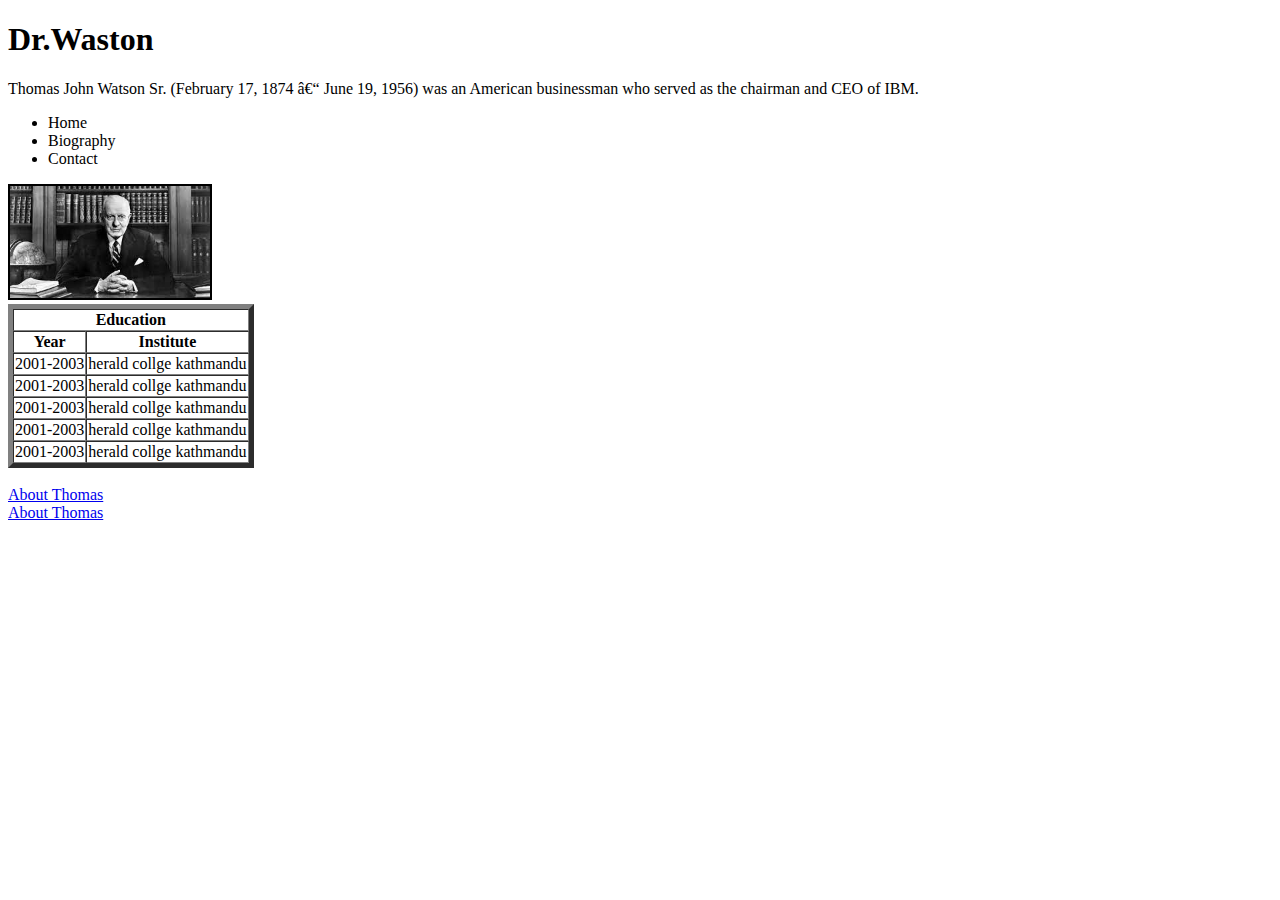
<file: Workshop 1/exercise1.HTML>
<!DOCTYPE html>
<html>  
    <head>
        <meta charset="uft-8">
        <meta name="keywords" content="Thomas,Jhon,Watson,website">
        <meta name="robots" content="noindex">
        <meta name="description" content="This is webpage of Thomas J. watson who is founder of HTML">
        <meta name="viewport" content="width=device-width",initial-scale="1.0">
        <meta name="instagram:handle" content="Thomas J.Watson">
        <title>Dr.Waston Webpage</title>
    </head>
    <body>
        <h1>Dr.Waston</h1>
        <p>
            Thomas John Watson Sr. (February 17, 1874 – June 19, 1956) was an American businessman who served as the chairman and CEO of IBM.
        </p>
        <ul>
            <li>Home</li>
            <li>Biography</li>
            <li>Contact</li>
        </ul>
        <img src="Watson.jpeg" width="200px"border="2px">
        <table border="5" cellspacing="0">

            <tr>
                <th colspan="2">Education</th>
            </tr>
            <tr>
                <th>Year</th>
                <th>Institute</th>
            </tr>
            <tr>
                <td>2001-2003</td>
                <td>herald collge kathmandu</td>
            </tr>
            <tr>
                <td>2001-2003</td>
                <td>herald collge kathmandu</td>
            </tr><tr>
                <td>2001-2003</td>
                <td>herald collge kathmandu</td>
            </tr><tr>
                <td>2001-2003</td>
                <td>herald collge kathmandu</td>
            </tr><tr>
                <td>2001-2003</td>
                <td>herald collge kathmandu</td>
            </tr>
        </table>
        <br><a href="https://en.wikipedia.org/wiki/Thomas_J._Watson">About Thomas</a>
        <br><a href="https://en.wikipedia.org/wiki/Thomas_J._Watson"target="_blank">About Thomas</a>
    </body>
</html>
</file>
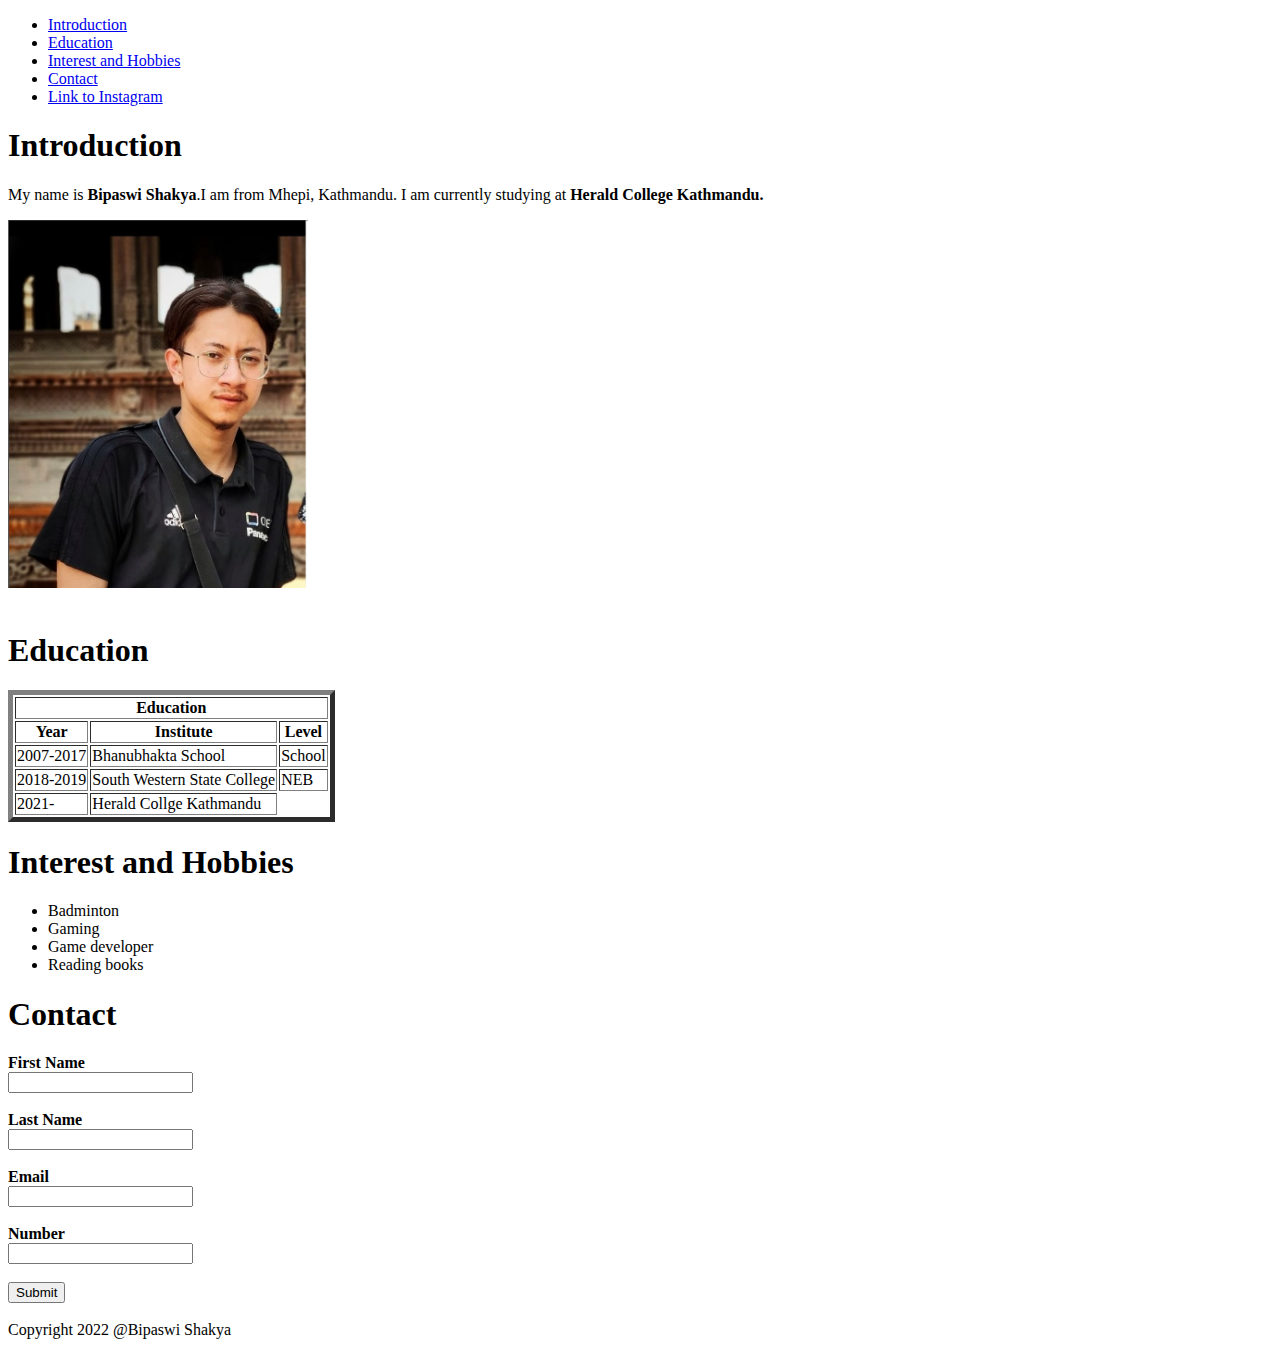
<file: Workshop 1/exercise2.HTML>
<!DOCTYPE html>
<html>
    <head>
        <meta charset="uft-8">
        <meta name="keywords" content="Portfolio,Bipaswi,Shakya,website">
        <meta name="robots" content="noindex">
        <meta name="description" content="This is a webpage of Bipaswi Shakya Portfolio.">
        <meta name="viewport" content="width=device-width",initial-scale="1.0">
        <meta name="instagram:handle" content="Bipaswi Shakya">
        <title>My Portfolio</title>
    </head>

    <body>
        <header>
            <nav>
                <ul>
                    <li><a href="Introduction">Introduction</a></li>
                    <li><a href="Education">Education</a></li>
                    <li><a href="Interest and Hobbies">Interest and Hobbies</a></li>
                    <li><a href="Contact">Contact</a></li>
                    <li><a href="https://www.instagram.com/p/ClTWXuZrwX71UEawXEvBfzgZZtbzVHuFZnf_Jo0/"target="_blank">Link to Instagram</a></li>

                </ul>
            </nav>
        </header>

        <div id="Introduction">
            <h1>Introduction</h1>
            <p>
                My name is <b>Bipaswi Shakya</b>.I am from Mhepi, Kathmandu. I am currently studying at <b>Herald College Kathmandu.</b>
            </p>
            <img src="bipaswi.jpg" width="300px">
        </div>

        <div id="Education">
            <br>
            <h1>Education</h1>
            <table border="5" cellsapcing="0">
                <tr>
                    <th colspan="3">Education</th>
                </tr>
                <tr>
                    <th>Year</th>
                    <th>Institute</th>
                    <th>Level</th>
                </tr>
                <tr>
                    <td>2007-2017</td>
                    <td>Bhanubhakta School</td>
                    <td>School</td>
                </tr>
                <tr>
                    <td>2018-2019</td>
                    <td>South Western State College</td>
                    <td>NEB</td>
                </tr>
                <tr>
                    <td>2021-</td>
                    <td>Herald Collge Kathmandu</td>
                </tr>        
            </table>
        </div>

        <div id="Interest and Hobbies">
            <h1>Interest and Hobbies</h1>
            <ul>
                <li>Badminton</li>
                <li>Gaming</li>
                <li>Game developer</li>
                <li>Reading books</li>
            </ul>
        </div>

        <div id="Contact">
            <h1>Contact</h1>
            <form>
                <label><b>First Name</b></label><br>
                <input type="text">
                <br><br>
                <label><b>Last Name</b></label><br>
                <input type="text">
                <br><br>
                <label><b>Email</b></label><br>
                <input type="text">
                <br><br>
                <label><b>Number</b></label><br>
                <input type="text">
                <br><br>
                <button>Submit</button>
                <br><br>
            </form>
        </div>
        <footer>Copyright 2022 @Bipaswi Shakya</footer>
    </body>
</html>
</file>
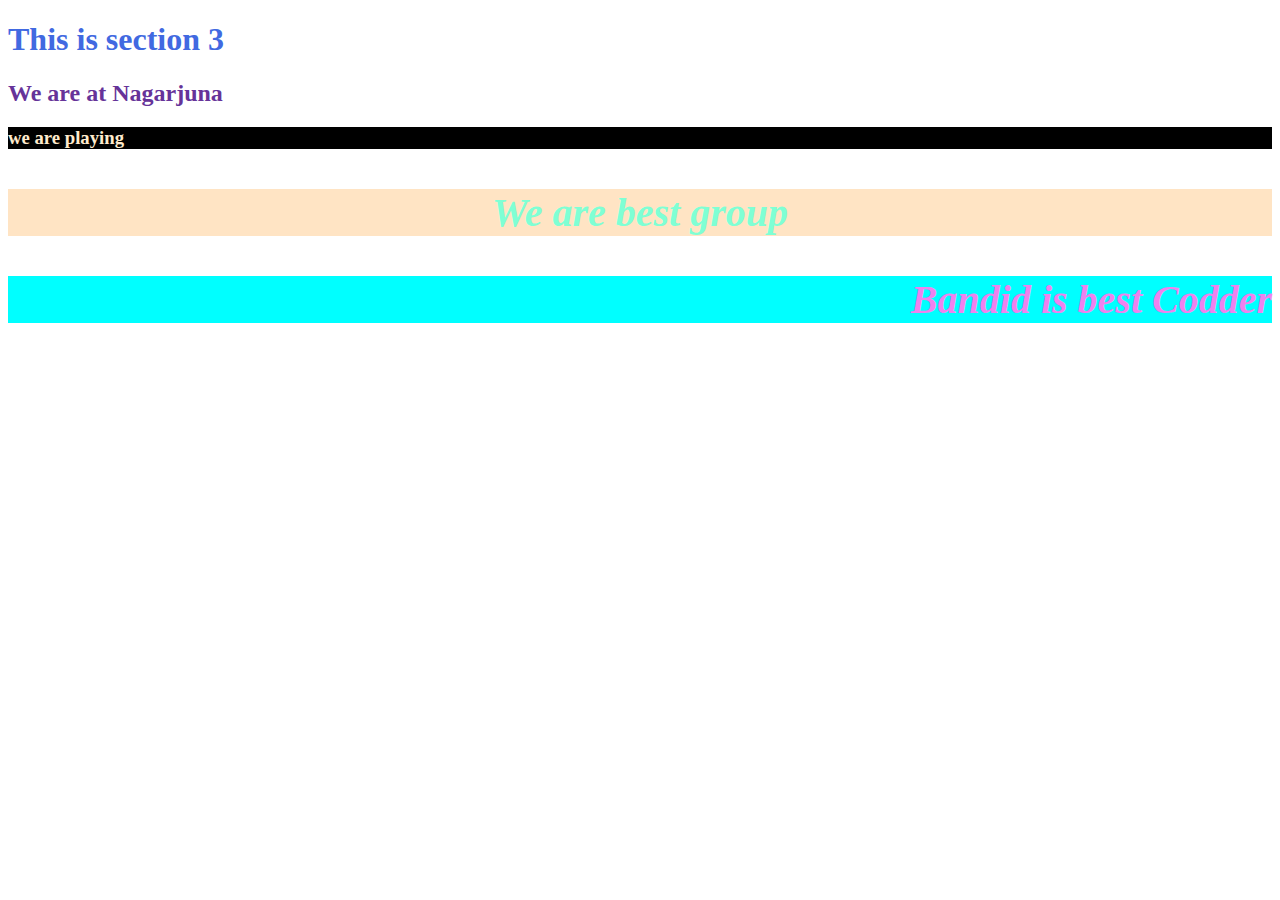
<file: Workshop 3/exercise3.Html>
<!DOCTYPE html>
<html lang="en">
<head>
    <meta charset="UTF-8">
    <meta http-equiv="X-UA-Compatible" content="IE=edge">
    <meta name="viewport" content="width=device-width, initial-scale=1.0">
    <title>Document</title>
    <link rel="stylesheet"href="exercise3.css"><!--link css-->
    <style>
        h2{
            color: rebeccapurple;
        }
    </style>
</head>
<body>
    <!--inline css-->
    <h1 style="color:royalblue">This is section 3</h1>
    <!--internal css-->
    <h2>We are at Nagarjuna</h2>
    <!--external css-->
    <h3>we are playing</h3>
    <!--ID-->
    <p>We are best group</p>
    <p id="violet">Bandid is best Codder</p>
</body>
</html>
</file>
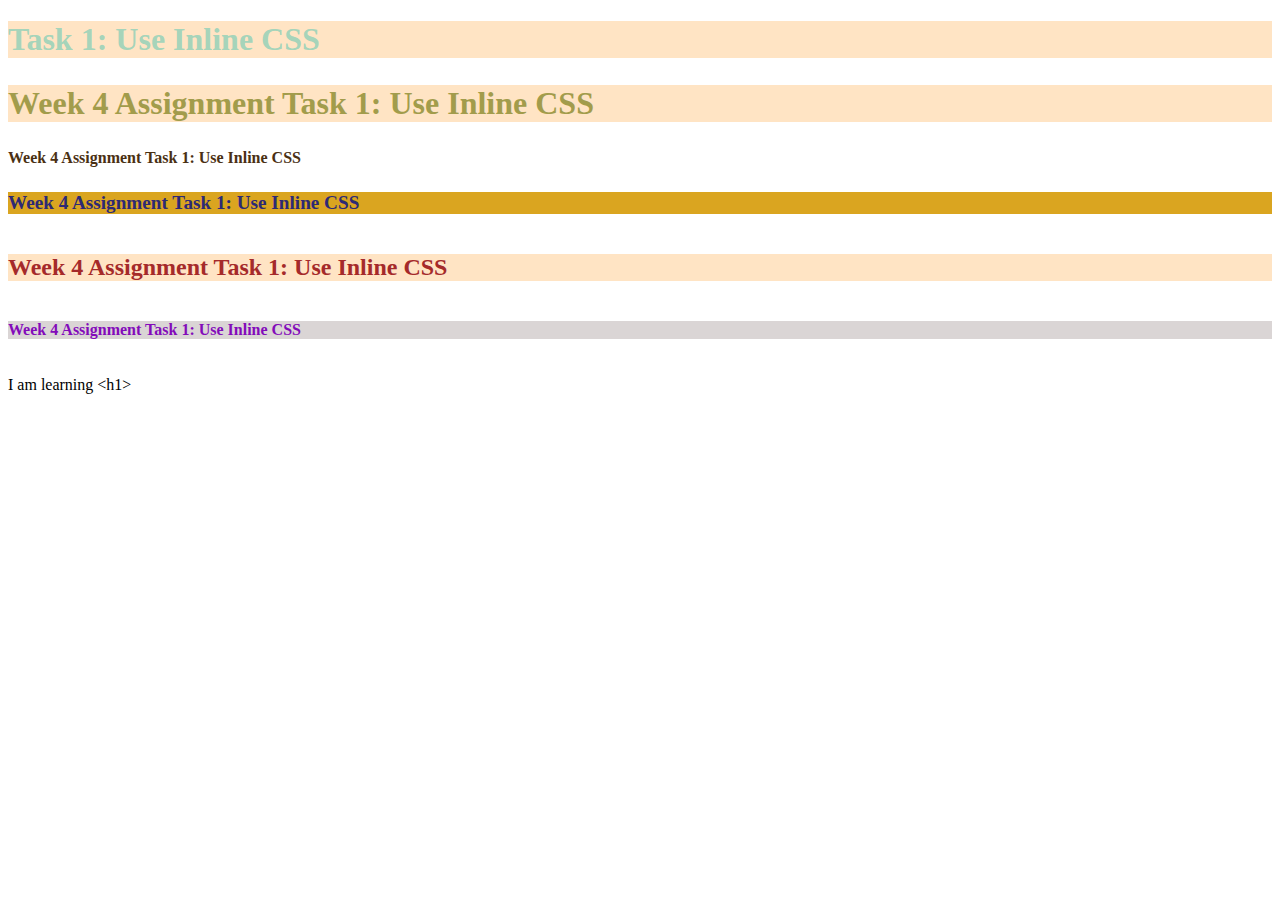
<file: Workshop 4/Work 1.html>
<!DOCTYPE html>
<html lang="en">
<head>
    <meta charset="UTF-8">
    <meta http-equiv="X-UA-Compatible" content="IE=edge">
    <meta name="viewport" content="width=device-width, initial-scale=1.0">
    <title> Document </title>
</head>
<body>
    <main>
        <h1 style="color: rgba(97, 200, 179, 0.588); background-color: bisque; font-size:xx-large;"> 
            Task 1: Use Inline CSS</h1>
        <h2 style="color: rgb(162, 156, 75); background-color: bisque; font-size:xx-large; ">Week 4 Assignment
            Task 1: Use Inline CSS</h2>
        <h3 style="color: rgb(74, 48, 19); background-color: bisque(111, 71, 71); font-size:medium;">Week 4 Assignment
            Task 1: Use Inline CSS</h3>
        <h4 style="color:rgb(45, 41, 117); background-color:goldenrod; font-size:larger;">Week 4 Assignment
            Task 1: Use Inline CSS</h4>
        <h5 style="color: brown; background-color:bisque; font-size:x-large;">Week 4 Assignment
            Task 1: Use Inline CSS</h5>
        <h6 style="color: rgb(131, 11, 186); background-color:rgb(218, 213, 213); font-size:medium">Week 4 Assignment
            Task 1: Use Inline CSS</h6>
            <p>I am learning &lt;h1&gt;</p>
        </main>
</body>
</html>
</file>
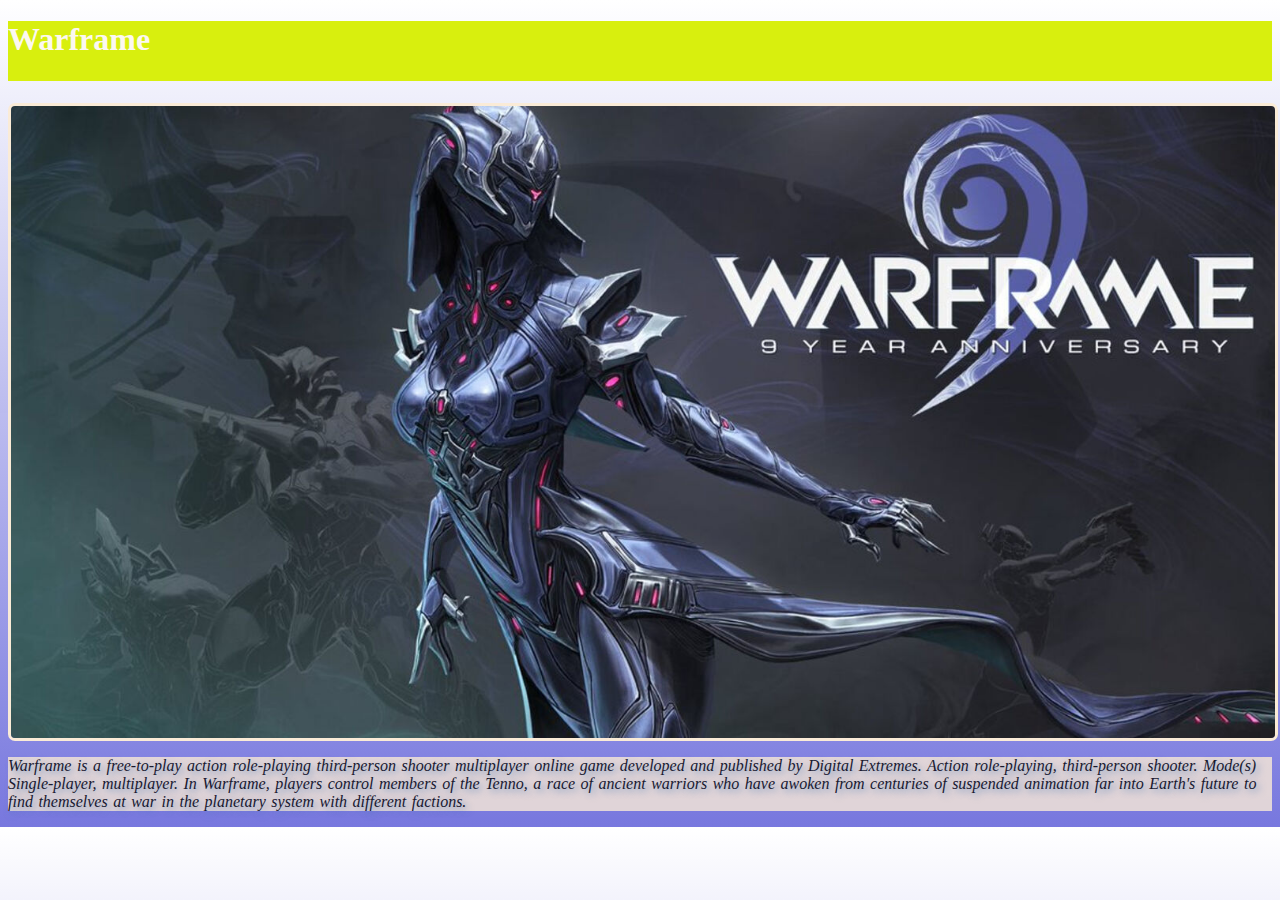
<file: Workshop 4/work2.html>
<!DOCTYPE html>
<html lang="en">
<head>
    <meta charset="UTF-8">
    <meta http-equiv="X-UA-Compatible" content="IE=edge">
    <meta name="viewport" content="width=device-width, initial-scale=1.0">
    <title>Warframe</title>
    <style>
        h1{
            height: 60px;
            width: 100%;
            background-color: rgb(216, 239, 14);
            color: rgb(252, 248, 241);
        }
        img {
            display: flex;
            margin-left: auto;
            margin-right: auto;
            width: 100%;
            opacity: 1.0;
            border-radius: 7px;
            border: 3px solid antiquewhite;
        }
        body{
            background-image: linear-gradient(white,rgba(119, 119, 222, 0.995)) ;
        }
        p{
            text-shadow:3px 3px 7px rgba(54, 120, 168, 0.686);
            word-spacing:1.5px; 
            font-family:Cambria, Cochin, Georgia, Times, 'Times New Roman', serif , Helvetica, sans-serif;
            font-weight: normal;
            font-style: italic;
            background-color:antiquewhite;
            opacity: 0.8;
        }
        
    
        
    </style>
</head>
<body>
    <main>
        <h1>Warframe</h1>
        <img src="warframe.jpg" >
        <p>Warframe is a free-to-play action role-playing third-person shooter multiplayer online game developed and published by Digital Extremes.
            
            Action role-playing, third-person shooter. Mode(s) Single-player, multiplayer.
            
            In Warframe, players control members of the Tenno, a race of ancient warriors who have awoken from centuries of suspended animation far into Earth's future to find themselves at war in the planetary system with different factions.</p>
        </main>
    
</body>
</html>
</file>
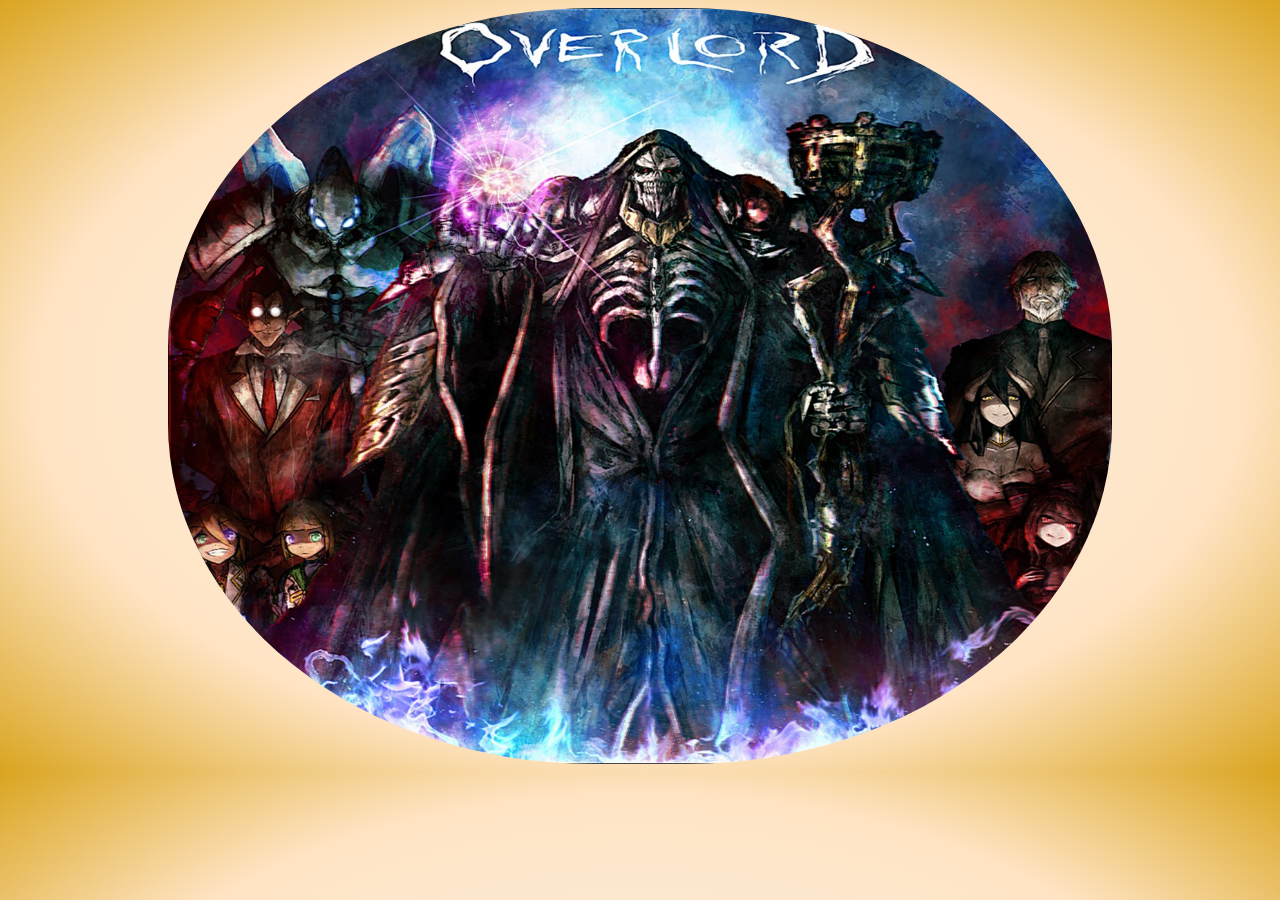
<file: Workshop 4/work3.html>
<!DOCTYPE html>
<html lang="en">
<head>
    <meta charset="UTF-8">
    <meta http-equiv="X-UA-Compatible" content="IE=edge">
    <meta name="viewport" content="width=device-width, initial-scale=1.0">
    <title>Document</title>
    <link rel="stylesheet" href="picture.css">
</head>
<body>
    <img src="overlord.jpg" >
</body>
</html>
</file>
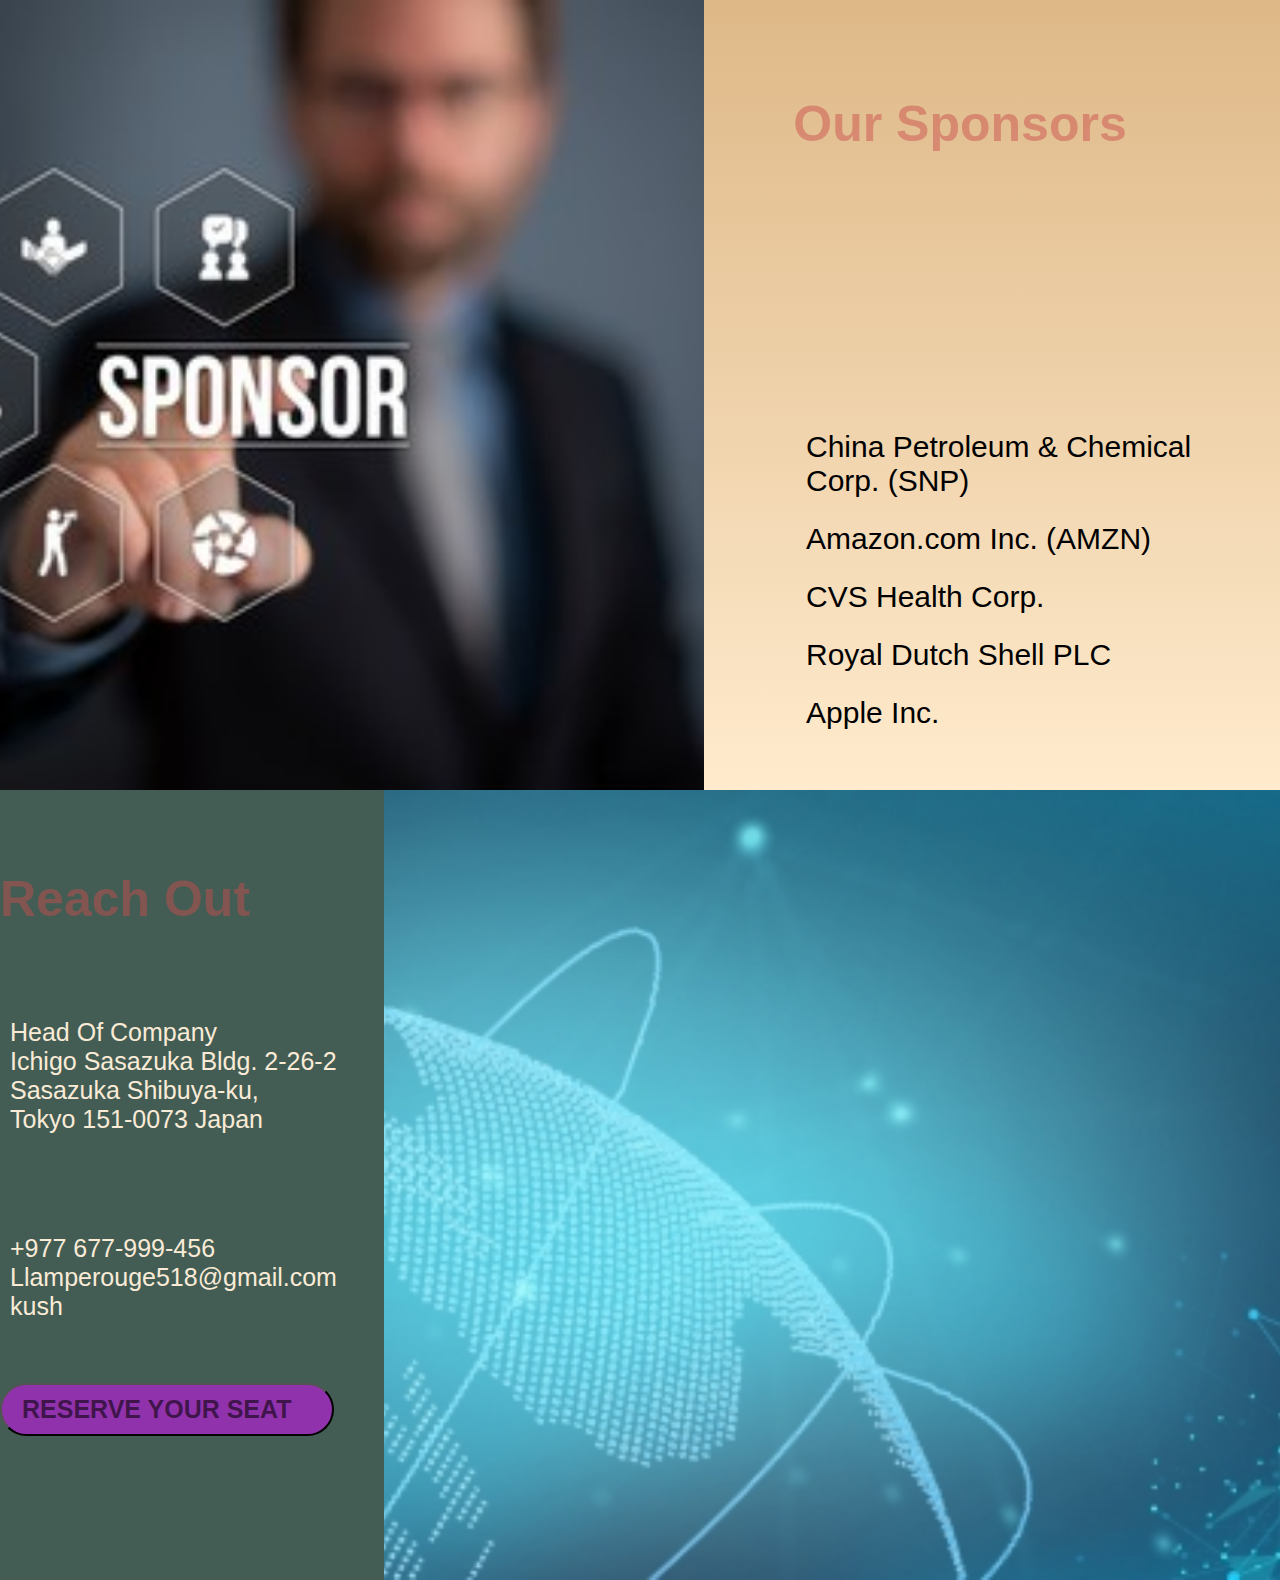
<file: Workshop 5/exercise6.html>
<!DOCTYPE html>
<html lang="en">
<head>
    <meta charset="UTF-8">
    <meta http-equiv="X-UA-Compatible" content="IE=edge">
    <meta name="viewport" content="width=device-width, initial-scale=1.0">
    <title>Heaven</title>
    <link rel="stylesheet"href="exercise6.css"><!--link css-->
</head>
    <body>
        <!----------------------Section Four--------------------------------->

       <div class="four_main">
           <img src="sponsor.jpg" alt="A room" id="img_four">
           <div class="Limbo">
             <h1 id="lis">Our Sponsors</h1>
    
              <ul>
                 <li>China Petroleum & Chemical Corp. (SNP)</li>
                  <li>Amazon.com Inc. (AMZN)</li>
                  <li>CVS Health Corp.</li>
                  <li> Royal Dutch Shell PLC</li>
                  <li>Apple Inc.</li>
                </ul>
            </div>
        </div>
        <div class="last_main">
           <div class="Contain"> 
              <h1>Reach Out</h1>
              <p id="first_para1">Head Of Company <br>Ichigo Sasazuka Bldg. 2-26-2 Sasazuka Shibuya-ku, <br>Tokyo 151-0073 Japan<p>
              <p id="first_para1">+977 677-999-456<br>Llamperouge518@gmail.com<br>kush</p>
              <input type="button" id="switch" value="RESERVE YOUR SEAT   ">
            </div>
               <img src="comp.jpg" alt="buffer" id="img3">
        </div>



    </body>
</html>
</file>
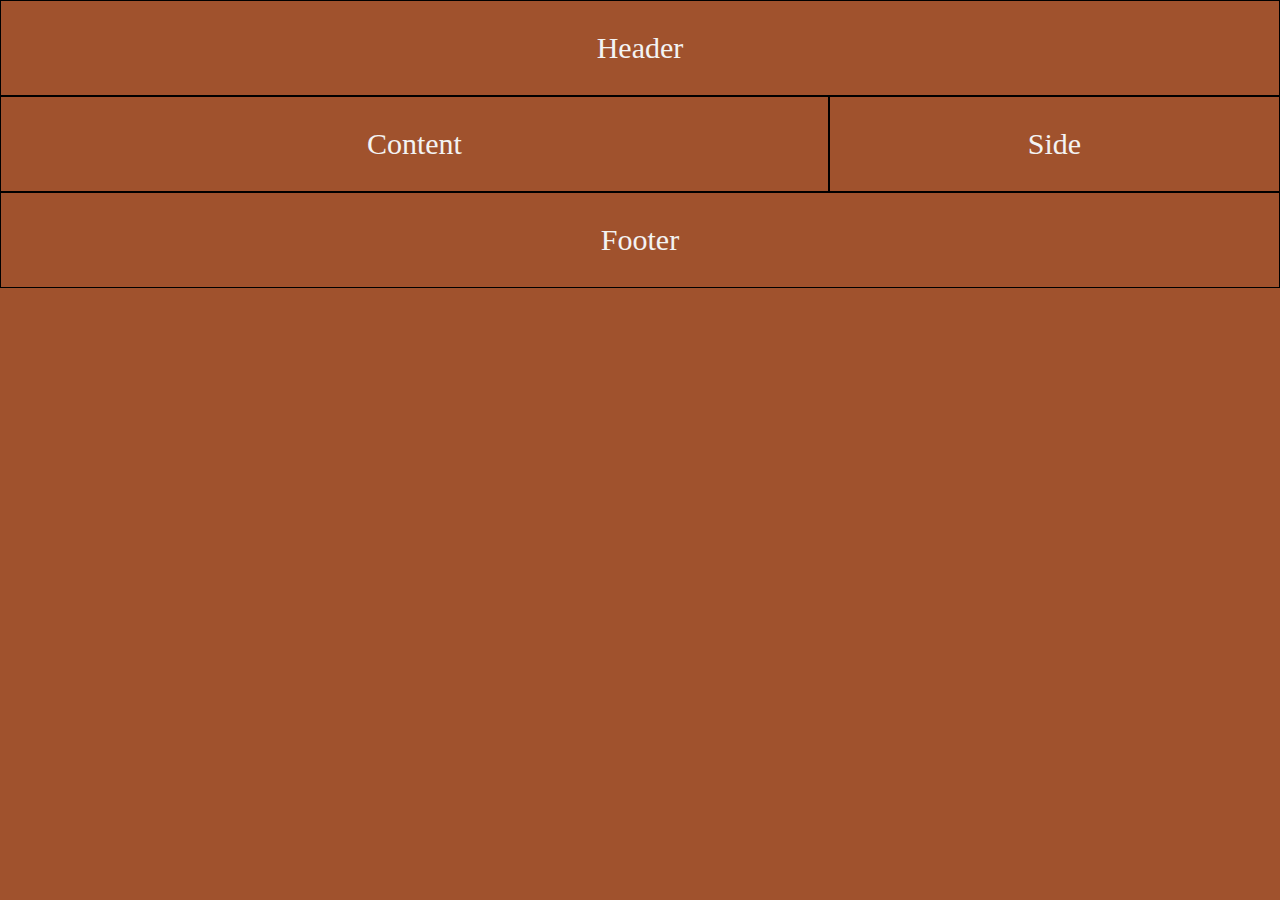
<file: Workshop 7/classwork.HTML>
<!DOCTYPE html>
<html lang="en">
<head>
    <meta charset="UTF-8">
    <meta http-equiv="X-UA-Compatible" content="IE=edge">
    <meta name="viewport" content="width=device-width, initial-scale=1.0">
    <title>Document</title>
    <link rel="stylesheet"href="style.css"><!--link css-->
</head>
<body>
    <div class="container">
        <div class="grid-item grid-item-1"> Header </div>
        <div class="grid-item grid-item-2"> Content </div>
        <div class="grid-item grid-item-3"> Side </div>
        <div class="grid-item grid-item-4"> Footer </div>
    </div>
    
</body>
</html>
</file>
<file: Workshop 3/exercise3.css>
h3{
    font-weight:bold;
    color:blanchedalmond;
    text-align:left;
    background:black;
}
h3:hover{
    color:goldenrod;
    background-color: orchid;
}
p{
    color:aquamarine;
    background-color: bisque;
    font-size: 40px;
    font-style:oblique;
    font-weight:bold;
    text-align:center;
}
#violet{
    color:violet;
    background-color: aqua;
    font-style: italic;
    text-align: right;
}
</file>
<file: Workshop 4/picture.css>
body{
    background-image: radial-gradient(gold, antiquewhite, bisque, goldenrod);
}

img{
    border-radius: 45%;
    width: 25cm;
    height: 20cm;
    display: flex;
    margin-left: auto;
    margin-right: auto;  

}
</file>
<file: Workshop 5/exercise6.css>
.four_main {
    width: 50%;
    font-size: 20px;
}
.last_main {
    width: 50%;
    font-size: 20px;
}

body{
    margin: 0;
    padding:0 ;
    font-family: 'Segoe UI', Tahoma, Geneva, Verdana, sans-serif;
}

/*Section four*/

.four_main{
    height: 790px;
    width: 100%;
    background-image: linear-gradient(burlywood,blanchedalmond );
    display: flex;
    color: black;
}
#lis{
    padding: 15px;
    text-align: center;
}
#img_four{
    height: 790px;
    width: 55%;
    object-fit: cover;
}
.Limbo{
    width: 40%;
}
ul {
    margin-top: 250px;
    margin-left: 50px;

}
li{
    list-style-type: none;
    font-size: 30px;
    padding: 12px;
}

/*last section*/
.last_main{
    background-color: rgb(67, 93, 84);
    color: antiquewhite;
    height:790px;
    width: 100%;
    display:flex;
}

.contain{
    margin-right: 12px;
    margin-left: 48px;
    margin-top: 25;
    width: 55%;
    height: 645px;
    padding: 12px 12px;
}

h1{
    color: rgba(202, 75, 75, 0.475);
    margin-top: 80px;
    font-size: 50px;
}
h3{
    font-size: 28px;
}

#first_para1{
    padding: 10px 10px;
    margin-top: 80px;
    margin-bottom: 52px;
    font-size: 25px;
}
#img3{
    width: 70%;
    height: 790px;
    object-fit: cover;
}

input[type="button"]{
    font-size: 25px;
    padding: 10px 20px;
    border-radius: 35px;
    background-color: rgb(145, 50, 173);
    color: rgba(0, 0, 0, 0.577);
    font-weight: bolder;
    text-align: center;
}

input[type="button"]:hover{
    cursor: pointer;
    transform: scale(1.25);
    transition-duration: 0.85s;
   background-color:sienna;
}
</file>
<file: Workshop 7/style.css>
*{
    margin:0;
    padding:0;
}

body{
    background-color: sienna;
 
}
.container{
    display:grid;
    grid-template-columns:repeat (3, 1fr);
    grid-template-rows:repeat (4, 1fr);
    color: rgb(243, 243, 243);
}

.grid-item{ 
    text-align: center;
    padding: 30px;
    font-size: 30px;
    border: 1px solid black; 
}

.grid-item-1,.grid-item-4{
    grid-column:span 3;
}
.grid-item-2{
    grid-row: span 3;
    grid-column: span 2;
}
.grid-item-3{

    grid-row:span 2;
   
}
</file>
